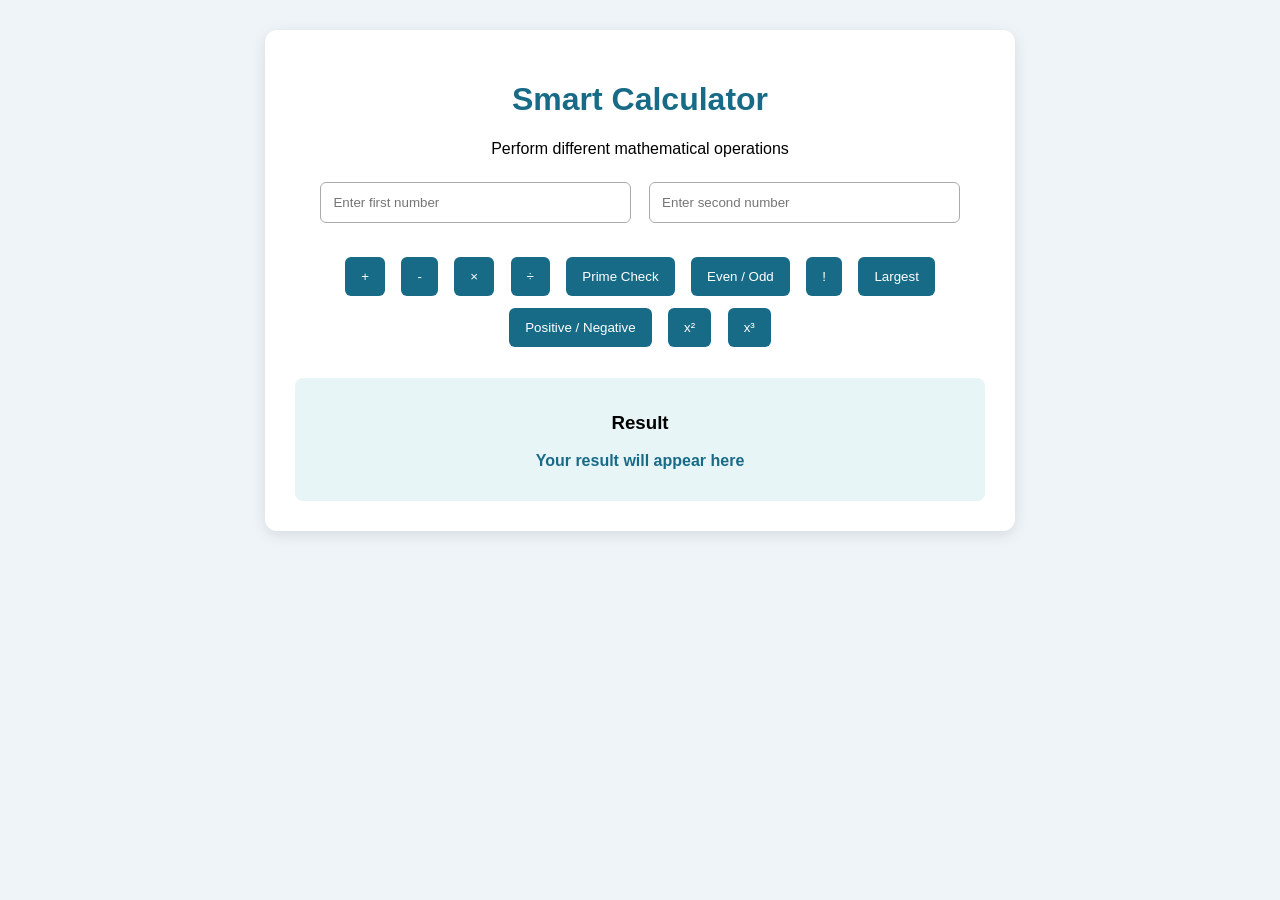
<file: index.html>
<!DOCTYPE html>
<html lang="en">
<head>
    <meta charset="UTF-8">
    <meta name="viewport" content="width=device-width, initial-scale=1.0">
    <title>Smart Multi-Operation Calculator</title>
    <link rel="stylesheet" href="style.css">
    <script src="script.js" defer></script>
</head>
<body>
    <div class="container">
        <h1>Smart Calculator</h1>
        <p>Perform different mathematical operations</p>

        <input type="number" id="num1" placeholder="Enter first number" step="any">
        <input type="number" id="num2" placeholder="Enter second number" step="any">

        <div class="buttons">
            <button data-operation="add">+</button>
            <button data-operation="subtract">-</button>
            <button data-operation="multiply"> ×</button>
            <button data-operation="division">÷ </button>
            <button data-operation="prime">Prime Check</button>
            <button data-operation="evenOdd">Even / Odd</button>
            <button data-operation="factorial">!</button>
            <button data-operation="largest">Largest</button>
            <button data-operation="positiveNegative">Positive / Negative</button>
            <button data-operation="square" title="Square">x&sup2;</button>
            <button data-operation="cube" title="Cube">x&sup3;</button>
        </div>

        <div class="result-box">
            <h3>Result</h3>
            <p id="result" aria-live="polite">Your result will appear here</p>
        </div>
    </div>
</body>
</html>
</file>
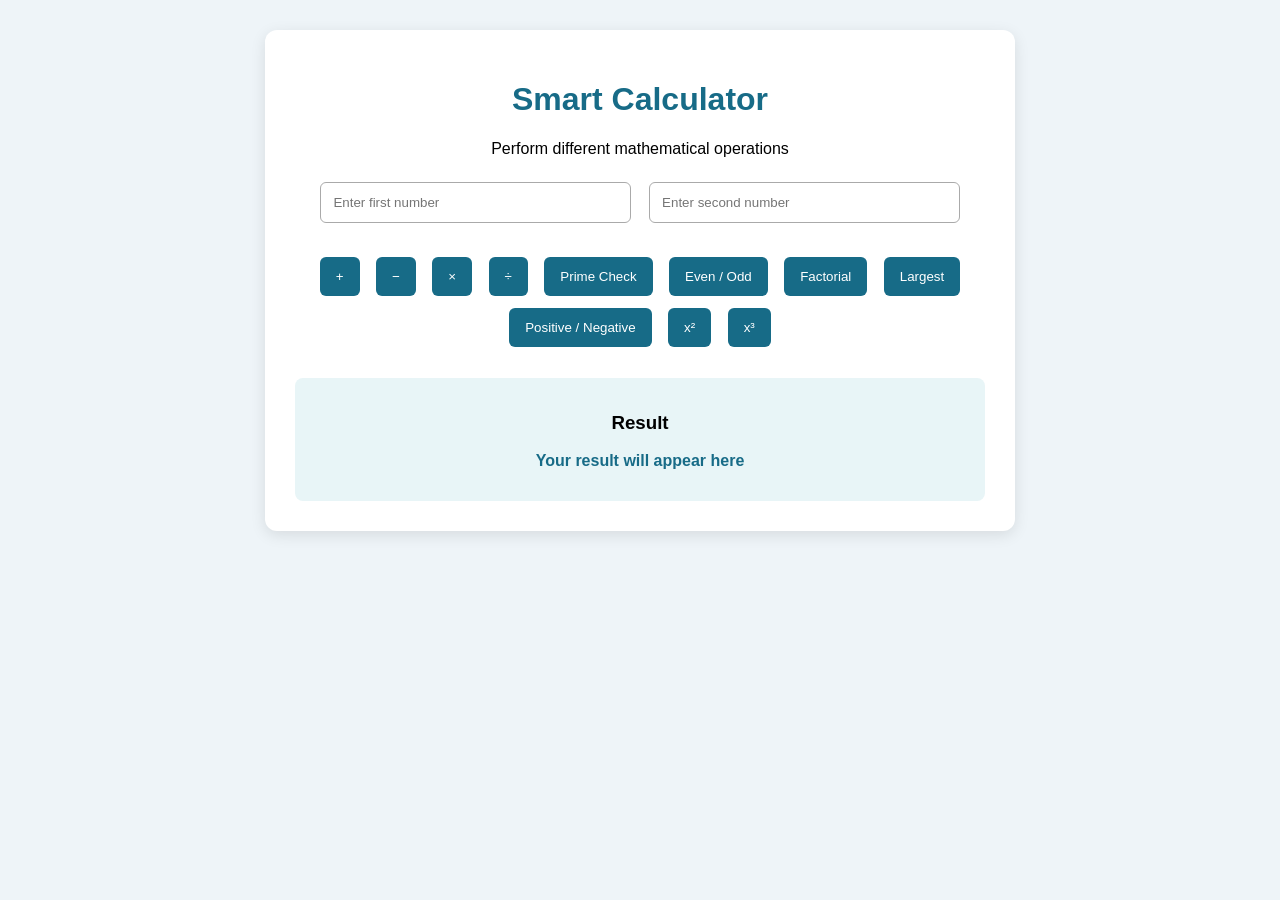
<file: Calculator-Optimization/after-optimization/index.html>
<!DOCTYPE html>
<html lang="en">
<head>
    <meta charset="UTF-8">
    <meta name="viewport" content="width=device-width, initial-scale=1.0">
    <title>Smart Multi-Operation Calculator</title>
    <link rel="stylesheet" href="style.css">
    <script src="script.js" defer></script>
</head>
<body>
    <div class="container">
        <h1>Smart Calculator</h1>
        <p>Perform different mathematical operations</p>

        <input type="number" id="num1" placeholder="Enter first number" step="any">
        <input type="number" id="num2" placeholder="Enter second number" step="any">

        <div class="buttons">
            <button data-operation="add" title="Addition">+</button>
            <button data-operation="subtract" title="Subtraction">−</button>
            <button data-operation="multiply" title="Multiplication">×</button>
            <button data-operation="divide" title="Division">÷</button>
            <button data-operation="prime">Prime Check</button>
            <button data-operation="evenOdd">Even / Odd</button>
            <button data-operation="factorial">Factorial</button>
            <button data-operation="largest">Largest</button>
            <button data-operation="positiveNegative">Positive / Negative</button>
            <button data-operation="square" title="Square">x²</button>
            <button data-operation="cube" title="Cube">x³</button>
        </div>

        <div class="result-box">
            <h3>Result</h3>
            <p id="result" aria-live="polite">Your result will appear here</p>
        </div>
    </div>
</body>
</html>
</file>
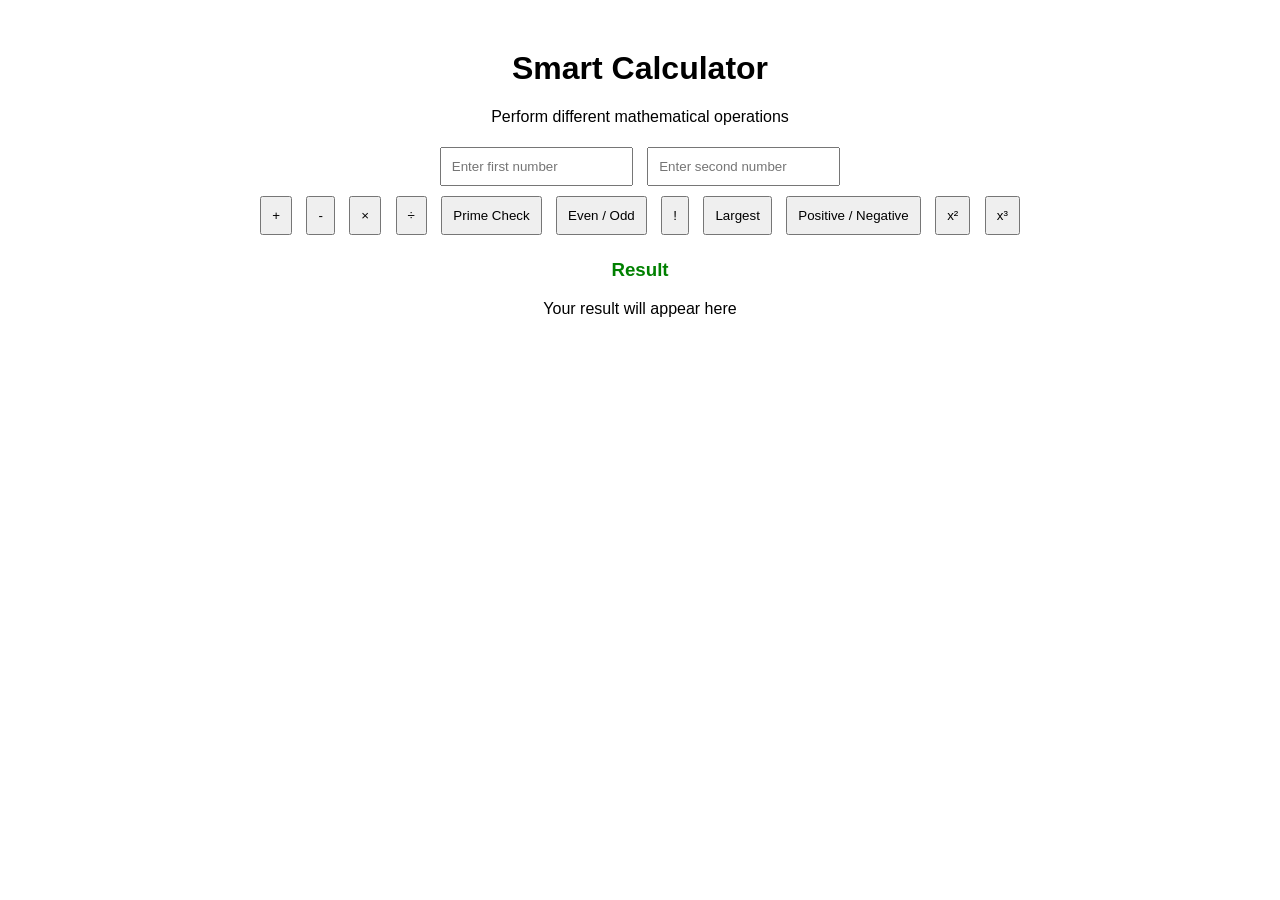
<file: Calculator-Optimization/before-optimization/index.html>
<!DOCTYPE html>
<html lang="en">
<head>
    <meta charset="UTF-8">
    <meta name="viewport" content="width=device-width, initial-scale=1.0">
    <title>Smart Multi-Operation Calculator</title>
    <link rel="stylesheet" href="style.css">
    <link rel="stylesheet" href="style.css">
    <script src="script.js" defer></script>
</head>
<body>
    <div class="container">
        <h1>Smart Calculator</h1>
        <p>Perform different mathematical operations</p>

        <input type="number" id="num1" placeholder="Enter first number" step="any">
        <input type="number" id="num2" placeholder="Enter second number" step="any">

        <div class="buttons">
            <button data-operation="add">+</button>
            <button data-operation="subtract">-</button>
            <button data-operation="multiply"> ×</button>
            <button data-operation="division">÷ </button>
            <button data-operation="prime">Prime Check</button>
            <button data-operation="evenOdd">Even / Odd</button>
            <button data-operation="factorial">!</button>
            <button data-operation="largest">Largest</button>
            <button data-operation="positiveNegative">Positive / Negative</button>
            <button data-operation="square" title="Square">x&sup2;</button>
            <button data-operation="cube" title="Cube">x&sup3;</button>
        </div>

        <div class="result-box">
            <h3>Result</h3>
            <p id="result" aria-live="polite">Your result will appear here</p>
        </div>
    </div>
</body>
</html>
</file>
<file: style.css>
* {
    box-sizing: border-box;
}

body {
    font-family: Arial, sans-serif;
    background: #eef4f8;
    text-align: center;
    margin: 0;
    padding: 30px 15px;
}

.container {
    max-width: 750px;
    margin: auto;
    background: white;
    padding: 30px;
    border-radius: 12px;
    box-shadow: 0 4px 15px rgba(0, 0, 0, 0.1);
}

h1 {
    color: #176b87;
}

input {
    width: 45%;
    padding: 12px;
    margin: 8px 1%;
    border: 1px solid #aaa;
    border-radius: 6px;
}

.buttons {
    margin-top: 20px;
}

button {
    padding: 12px 16px;
    margin: 6px;
    border: none;
    border-radius: 6px;
    background: #176b87;
    color: white;
    cursor: pointer;
}

button:hover {
    background: #104b60;
}

.result-box {
    margin-top: 25px;
    padding: 15px;
    background: #e8f5f7;
    border-radius: 8px;
}

#result {
    font-weight: bold;
    color: #176b87;
    overflow-wrap: anywhere;
}

@media (max-width: 500px) {
    input {
        width: 100%;
    }

    button {
        width: 100%;
    }
}
</file>
<file: Calculator-Optimization/after-optimization/style.css>
* {
    box-sizing: border-box;
}

body {
    font-family: Arial, sans-serif;
    background: #eef4f8;
    text-align: center;
    margin: 0;
    padding: 30px 15px;
}

.container {
    max-width: 750px;
    margin: auto;
    background: white;
    padding: 30px;
    border-radius: 12px;
    box-shadow: 0 4px 15px rgba(0, 0, 0, 0.1);
}

h1 {
    color: #176b87;
}

input {
    width: 45%;
    padding: 12px;
    margin: 8px 1%;
    border: 1px solid #aaa;
    border-radius: 6px;
}

.buttons {
    margin-top: 20px;
}

button {
    padding: 12px 16px;
    margin: 6px;
    border: none;
    border-radius: 6px;
    background: #176b87;
    color: white;
    cursor: pointer;
}

button:hover {
    background: #104b60;
}

.result-box {
    margin-top: 25px;
    padding: 15px;
    background: #e8f5f7;
    border-radius: 8px;
}

#result {
    font-weight: bold;
    color: #176b87;
    overflow-wrap: anywhere;
}

@media (max-width: 500px) {
    input {
        width: 100%;
    }

    button {
        width: 100%;
    }
}
</file>
<file: Calculator-Optimization/before-optimization/style.css>
body {
    font-family: Arial;
    text-align: center;
    margin-top: 50px;
}

input {
    padding: 10px;
    margin: 5px;
}

button {
    padding: 10px;
    margin: 5px;
    cursor: pointer;
}

h3 {
    color: green;
}
</file>
